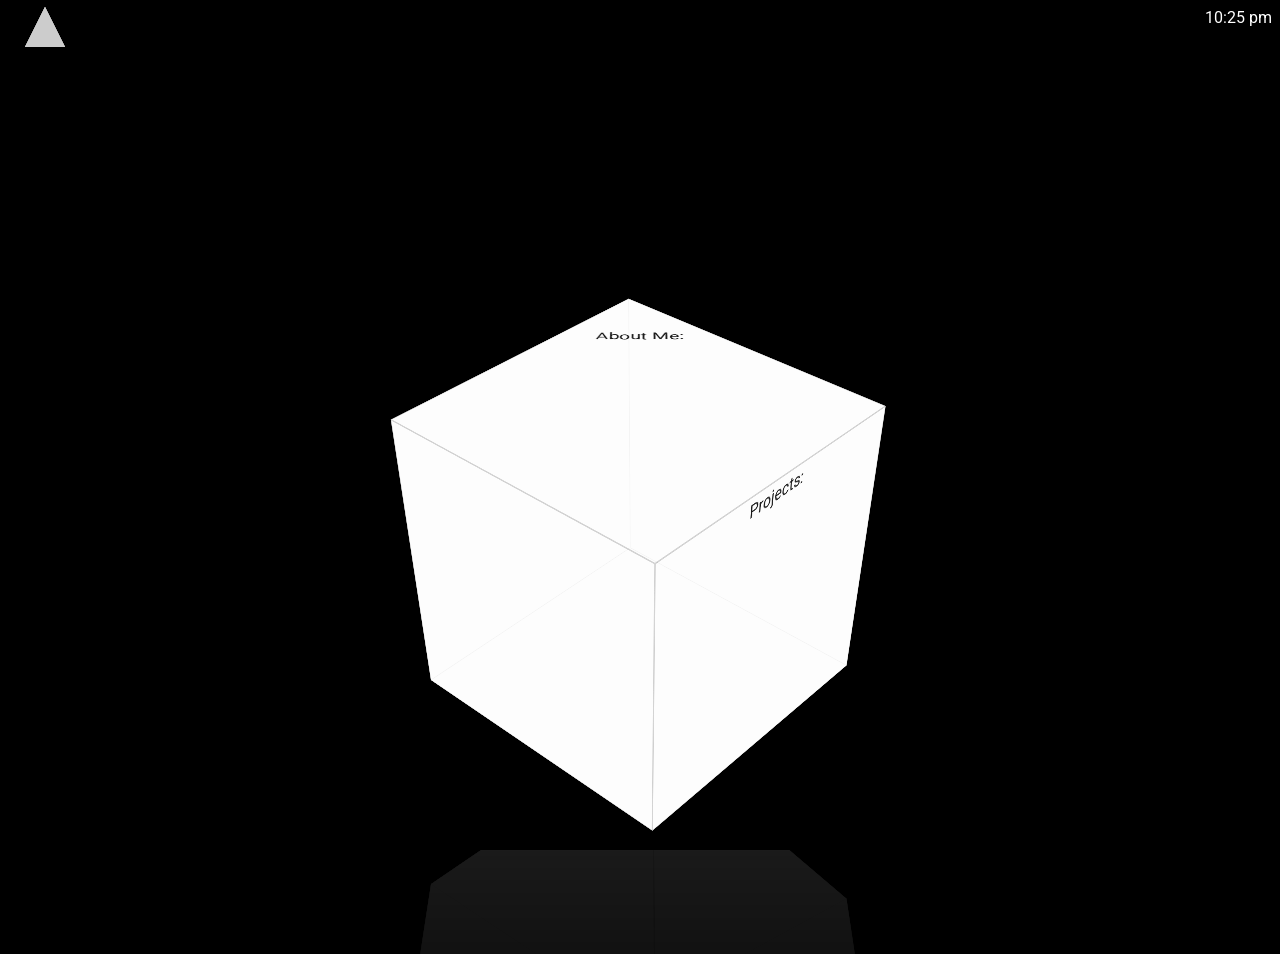
<file: index.html>
<!DOCTYPE html>
<html>
    <head>
        <meta charset="utf-8">
        <meta http-equiv="X-UA-Compatible" content="IE=edge">
        <title>Joseph Mason</title>
        <meta name="description" content="">
        <meta name="viewport" content="width=device-width, initial-scale=1">
        <link rel="stylesheet" href="styles.css">
    </head>
    <body>

        <header>
            <nav>
                <!-- <div class="back-cube-con">
                    <div class="back-cube">
                        <div class="front face"></div>
                        <div class="back face"></div>
                        <div class="left face"></div>
                        <div class="right face"></div>
                        <div class="top face"></div>
                        <div class="bottom face"></div>
                    </div>
                </div>     -->

                <div class="pyramid-container">
                    <div class="py-side py-left"></div>
                    <div class="py-side py-front"></div>
                    <div class="py-side py-right"></div>
                    <div class="py-side py-back"></div>
                </div>
            </nav>

            <div class="time"></div>
        </header>



    <div class="container">

            <div id="wrapper">
                <div class="viewport">
                    <div class="cube">
                        <div class="side">
                            <!-- bottom face -->
                            <div class="cube-image">
                                
                            </div>
                        </div>
                        <div class="side">
                            <!-- back right -->
                            <div class="cube-image"></div>
                        </div>
                        <div class="side">
                            <!-- front right -->
                            <div class="cube-image">Projects:</div>
                        </div>
                        <div class="side">
                            <!-- front left -->
                            <div class="cube-image"></div>
                        </div>
                        <div class="side">
                            <!-- back left -->
                            <div class="cube-image"></div>
                        </div>
                        <div class="side">
                            <!-- top face -->
                            <div class="cube-image active">About Me:</div>
                        </div>
                    </div>
                </div>
            </div>

    </div>    
    <!-- CREATED BY JOSEPH NATHANAEL MASON -->
        <script src="script.js" async defer></script>
    </body>
</html>
</file>
<file: styles.css>
@import url('https://fonts.googleapis.com/css2?family=Roboto&display=swap');

:root{
  --cube-height: 400px;
  --cube-width: 400px;
  --perspective: 1600px; /* strength of 3d effect. lower value more pronounced higher value more subtle */
  --perspective-origin: 50% 400px; /* controls position of viewers pov 1st value centers perspective horizontally 2nd value moves perspective down vertically this affects where the effect seems to originate from */
  --scale: scale(0.8, 0.8); /* shrinks entire element and its content to 80% its OG size */
  --preserve-3d: preserve-3d; /* makes sure that when cube is rotated any child elements will stay 3d and not flattern into 2d */
  --rotation: rotateX(136deg) rotateY(1122deg); /* tilts element forward or backward spins element left to right */
  --image-rotate: rotate(180deg); /* rotate upside down 180 deg content flipped vertically */
  --color-change: color 600ms; /* color transition by 600 milliseconds */
  --cube-text-color: #000;
  --rotate-translate-X-Z: rotateX(90deg) translateZ(200px); /* X titled to lie flat flipping it back to front Z apear closer to viewer */
  --translate-Z: translateZ(200px); /* moves element 100px forward along Z-axis */
  --rotate-translate-Y-Z: rotateY(90deg) translateZ(200px); /* rotate element on Y and move on Z */
  --rotate-translate-Y-Z-4th-face: rotateY(180deg) translateZ(200px);
  --rotate-translate-Y-Z-5th-face: rotateY(-90deg) translateZ(200px);
  --rotate-translate-X-Rotate-Z: rotateX(-90deg) rotate(180deg) translateZ(200px);
  --media-query: scale(0.6, 0.6); /* shrinks element based on viewport size */
} 

*, *:before, *:after {
    -moz-box-sizing: border-box;
    -webkit-box-sizing: border-box;
    box-sizing: border-box;
  }

body {
  margin: 0;
  padding: 0;
  font-family: 'Roboto', sans-serif;
  background: #000;
  overflow: hidden;
  overflow-x: hidden;
  text-rendering: optimizeLegibility;
}

.container{
  max-width: 1000px;
  margin: 0 auto;
  display: flex;
  flex-direction: column;
  justify-content: center;
  height: 100vh;
}

header{
  width: 100%;
  display: flex;
  justify-content: space-between;
}

nav{
  display: flex;
  align-items: center;
  padding: 12px;
  margin:  15px;
  position: relative;
}

.time{
    color: #fff;
    padding: 8px;
    position: relative;
}

/* Spinning pyramid */

.pyramid-container {
  perspective: 1000px;
  width: 40px;
  height: 40px;
  display: flex;
  justify-content: center;
  align-items: center;
  position: absolute;
  left: 10px;
  cursor: pointer;
}

.py-side {
  position: absolute;
  border-left: 20px solid transparent;
  border-right: 20px solid transparent;
  border-bottom: 40px solid #ccc;
  transform-origin: 50% 0%;
  animation: spin 5s infinite linear;
}

.py-back {
  animation-delay: -2.5s;
}

.py-right {
  animation-delay: -1.25s;
}

.py-left {
  animation-delay: -3.75s;
}

@keyframes spin {
  0% {
    transform: rotateY(0deg) rotateX(30deg);
    border-bottom-color: #fff;
  }
  25% {
    transform: rotateY(90deg) rotateX(30deg);
    border-bottom-color: #fff;
    opacity: 1;
  }
  25.1% {
    opacity: 0;
  }
  50% {
    transform: rotateY(180deg) rotateX(30deg);
    border-bottom-color: #fff;
  }
  74.9% {
    opacity: 0;
  }
  75% {
    transform: rotateY(270deg) rotateX(30deg);
    border-bottom-color: #fff;
    opacity: 1;
  }
  100% {
    transform: rotateY(360deg) rotateX(30deg);
    border-bottom-color: #fff;
  }
}

/* ----SPINNING CUBE---- */

/* .back-cube-con {
  perspective: 1000px;
  width: 40px;
  height: 40px;
  display: flex;
  justify-content: center;
  align-items: center;
  position: absolute;
  left: 10px;
  cursor: pointer;
}

.back-cube {
  transform-style: preserve-3d;
  position: relative;
  width: 30px;
  height: 30px;
  animation: rotate-cube 20s infinite linear;
}

.face {
  position: absolute;
  width: 30px;
  height: 30px;
}

.front.face {
  background-color: hsl(18deg, 100%, 70%);
  transform: translateZ(15px); 
}

.back.face {
  background-color: hsl(900deg, 100%, 70%);
  transform: translateZ(-15px);
}

.right.face {
  background-color: hsl(600deg, 100%, 70%);
  transform: translateX(15px) rotateY(90deg);
}

.left.face {
  background-color: hsl(80deg, 100%, 70%);
  transform: translateX(-15px) rotateY(-90deg);
}

.top.face {
  background-color: hsl(678deg, 100%, 70%);
  transform: translateY(-15px) rotateX(90deg);
}

.bottom.face {
  background-color: hsl(1000, 100%, 70%);
  transform: translateY(15px) rotateX(-90deg);
} */

/* ----BIG CUBE---- */

.side{
  border: 0.2px solid #ccc;
}

ul{
  list-style: none;
}
  
  #wrapper {
    padding-top: 10%;
  }
  
  .viewport {
    -webkit-perspective: var(--perspective);
    -moz-perspective: var(--perspective);
    -ms-perspective: var(--perspective);
    -o-perspective: var(--perspective);
    perspective: var(--perspective);
    -webkit-perspective-origin: var(--perspective-origin);
    -moz-perspective-origin: var(--perspective-origin);
    -ms-perspective-origin: var(--perspective-origin);
    -o-perspective-origin: var(--perspective-origin);
    perspective-origin: var(--perspective-origin);
    -webkit-transform: var(--scale);
    -moz-transform: var(--scale);
    -ms-transform: var(--scale);
    -o-transform: var(--scale);
    transform: var(--scale);
    -webkit-box-reflect: below 170px -webkit-gradient(linear, left top, left bottom, from(transparent), color-stop(0%, transparent), to(rgba(250, 250, 250, 0.1))); }
    /* adds reflection below the element creating a mirrored image underneath. */
  
  .cube {
    position: relative;
    margin: 0 auto;
    height: var(--cube-height);
    width: var(--cube-width);
    -webkit-transform-style: var(--preserve-3d);
    -moz-transform-style: var(--preserve-3d);
    -ms-transform-style: var(--preserve-3d);
    -o-transform-style: var(--preserve-3d);
    transform-style: var(--preserve-3d);
    -webkit-transform: var(--rotation);
    -moz-transform: var(--rotation);
    -ms-transform: var(--rotation);
    -o-transform: var(--rotation);
    transform: var(--rotation); 
  }
  
  .cube > div {
    overflow: hidden;
    position: absolute;
    opacity: 0.9;
    height: var(--cube-height);
    width: var(--cube-width);
    background-color: #fff;
    -webkit-touch-callout: none;
    -moz-touch-callout: none;
    -ms-touch-callout: none;
    -o-touch-callout: none;
    /* stops callout menu */
    -webkit-user-select: none;
    -moz-user-select: none;
    -ms-user-select: none;
    -o-user-select: none;
    user-select: none; 
    /* stops text highlighting */
  }
  
  .cube > div > div.cube-image {
    width: var(--cube-height);
    height: var(--cube-width);
    -webkit-transform: var(--image-rotate);
    -moz-transform: var(--image-rotate);
    -ms-transform: var(--image-rotate);
    -o-transform: var(--image-rotate);
    transform: var(--image-rotate);
    line-height: 40px;
    font-size: 24px;
    text-align: center;
    color: #000;
    -webkit-transition: var(--color-change);
    -moz-transition: var(--color-change);
    -ms-transition: var(--color-change);
    -o-transition: var(--color-change);
    transition: var(--color-change); }
    .cube > div > div.cube-image.active {
      color: #000; }
  
  .cube > div:hover {
    cursor: pointer; }
  
  .cube > div:active {
    cursor: pointer; }
  
  .cube > div:first-child {
    -webkit-transform: var(--rotate-translate-X-Z);
    -moz-transform: var(--rotate-translate-X-Z);
    -ms-transform: var(--rotate-translate-X-Z);
    -o-transform: var(--rotate-translate-X-Z);
    transform: var(--rotate-translate-X-Z);
    outline: 1px solid transparent; }
  
  .cube > div:nth-child(2) {
    -webkit-transform: var(--translate-Z);
    -moz-transform: var(--translate-Z);
    -ms-transform: var(--translate-Z);
    -o-transform: var(--translate-Z);
    transform: var(--translate-Z);
    outline: 1px solid transparent; }
  
  .cube > div:nth-child(3) {
    -webkit-transform: var(--rotate-translate-Y-Z);
    -moz-transform: var(--rotate-translate-Y-Z);
    -ms-transform: var(--rotate-translate-Y-Z);
    -o-transform: var(--rotate-translate-Y-Z);
    transform: var(--rotate-translate-Y-Z);
    outline: 1px solid transparent; }
  
  .cube > div:nth-child(4) {
    -webkit-transform: var(--rotate-translate-Y-Z-4th-face);
    -moz-transform: var(--rotate-translate-Y-Z-4th-face);
    -ms-transform: var(--rotate-translate-Y-Z-4th-face);
    -o-transform: var(--rotate-translate-Y-Z-4th-face);
    transform: var(--rotate-translate-Y-Z-4th-face);
    outline: 1px solid transparent; }
  
  .cube > div:nth-child(5) {
    -webkit-transform: var(--rotate-translate-Y-Z-5th-face);
    -moz-transform: var(--rotate-translate-Y-Z-5th-face);
    -ms-transform: var(--rotate-translate-Y-Z-5th-face);
    -o-transform: var(--rotate-translate-Y-Z-5th-face);
    transform: var(--rotate-translate-Y-Z-5th-face);
    outline: 1px solid transparent; }
  
  .cube > div:nth-child(6) {
    -webkit-transform: var(--rotate-translate-X-Rotate-Z);
    -moz-transform: var(--rotate-translate-X-Rotate-Z);
    -ms-transform: var(--rotate-translate-X-Rotate-Z);
    -o-transform: var(--rotate-translate-X-Rotate-Z);
    transform: var(--rotate-translate-X-Rotate-Z);
    outline: 1px solid transparent; }
  
  object {
    opacity: 0.5; }
  
  object:hover {
    opacity: 1; }


/* BIG CUBE SCALE DOWN */
  
  @media (max-width: 768px) {
    .viewport {
      -webkit-transform: scale(0.6, 0.6);
      -moz-transform: scale(0.6, 0.6);
      -ms-transform: scale(0.6, 0.6);
      -o-transform: scale(0.6, 0.6);
      transform: scale(0.6, 0.6); 
    } 
  
    .container{
      height: 75vh;
    }
  
  }

  @media (max-width: 480px) {
    .viewport {
      -webkit-transform: scale(0.6, 0.6);
      -moz-transform: scale(0.6, 0.6);
      -ms-transform: scale(0.6, 0.6);
      -o-transform: scale(0.6, 0.6);
      transform: scale(0.6, 0.6); 
    } 
      
    .container{
        height: 75vh;
      }
    }


/* SPINNING CUBE SCALE DOWN */

@media (max-width: 768px) {
  .back-cube {
      width: 20px;
      height: 20px;
  }

  .face {
      border-width: 1px;
  }
}

@media (max-width: 480px) {
  .back-cube {
      width: 15px;
      height: 15px;
  }

  .face {
      border-width: 1px;
  }
}


/* SPINNING CUBE ANIMATION */
@keyframes rotate-cube {
  0% { transform: rotateX(45deg) rotateY(45deg); }
  25% { transform: rotateX(-45deg) rotateY(45deg); }
  50% { transform: rotateX(-45deg) rotateY(-45deg); }
  75% { transform: rotateX(45deg) rotateY(-45deg); }
  100% { transform: rotateX(45deg) rotateY(45deg); }
}
</file>
